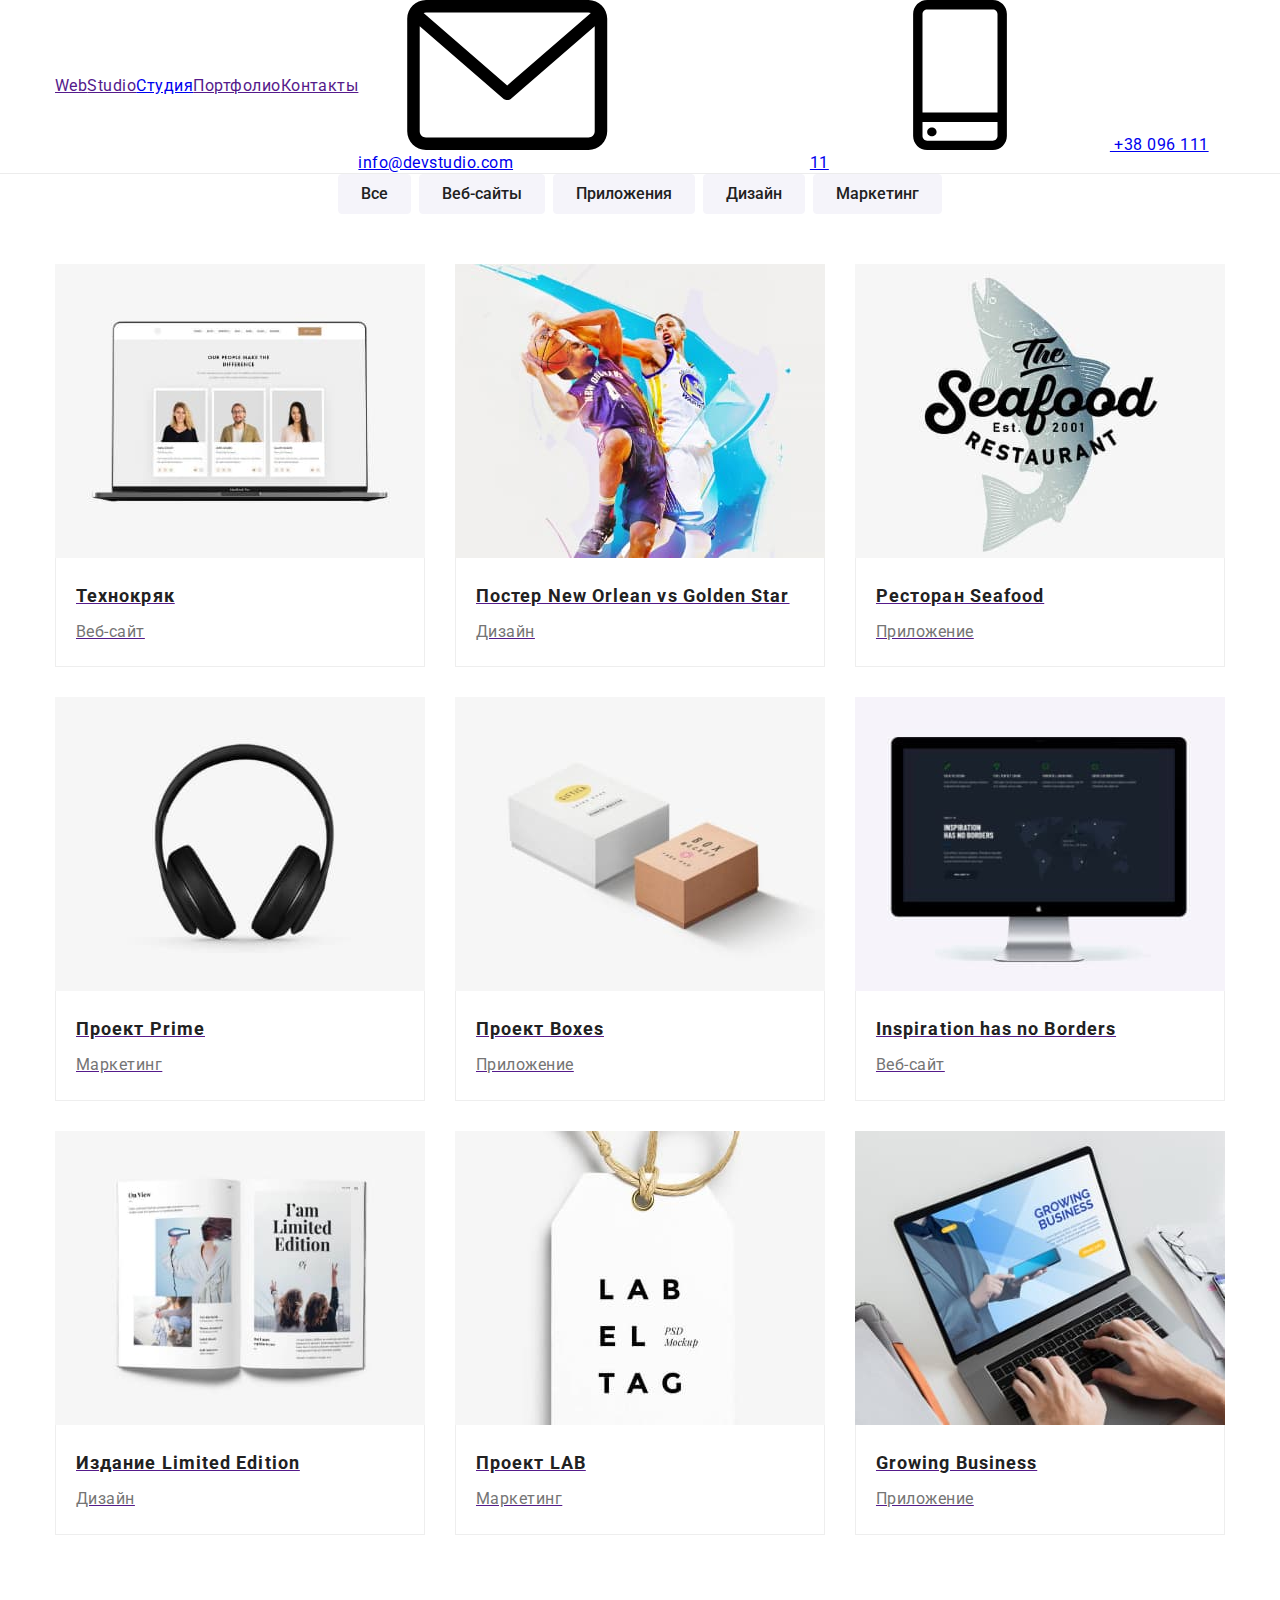
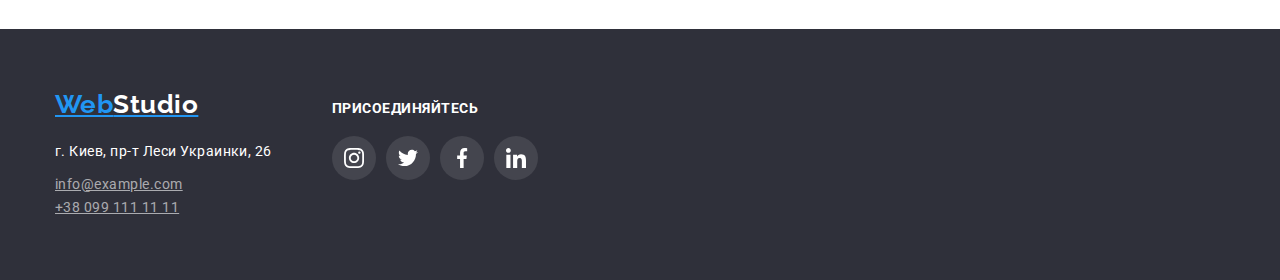
<file: portfolio.html>
<!DOCTYPE html>
<html lang="ru">

<head>
    <meta charset="UTF-8">
    <meta name="viewport" content="width=device-width, initial-scale=1.0">
    <title>Document</title>
    <link rel="preconnect" href="https://fonts.gstatic.com">
    <link
        href="https://fonts.googleapis.com/css2?family=Raleway:wght@700&family=Roboto:wght@400;500;700;900&display=swap"
        rel="stylesheet">
    <link rel="stylesheet"
        href="https://cdnjs.cloudflare.com/ajax/libs/modern-normalize/1.0.0/modern-normalize.min.css">
    <link rel="stylesheet" href="./css/styles.css">
</head>

<body class="page">
    <header class="page-header">
        <!--CONTAINER-->
        <div class="container">
            <nav class="main-nav">
                <a href="" class="page-logo__header">Web<span class="accent-black">Studio</span></a>

                <ul class="site-nav">
                    <li class="item"><a href="./index.html" class="link">Студия</a></li>
                    <li class="item"><a href="" class="link current">Портфолио</a></li>
                    <li class="item"><a href="" class="link">Контакты</a></li>
                </ul>
                <ul class="contacts">
                    <li class="item"><a href="mailto:info@devstudio.com" class="mail">
                            <svg class="address-icon">
                                <use href="./imagesdecoration/sprite.svg#icon-envelope"></use>
                            </svg>
                            info@devstudio.com</a></li>
                    <li class="item"><a href="tel:+3809611111" class="phone">
                            <svg class="address-icon-smartphone">
                                <use href="./imagesdecoration/sprite.svg#icon-smartphone"></use>
                            </svg>
                            +38 096 111 11</a></li>
                </ul>
            </nav>
        </div>
    </header>
    <main>
        <section class="feature-list-portfolio">
            <!--CONTAINER-->
            <div class="container">
                <ul class="filter">

                    <li class="item"><button class="portf-button">Все</button></li>
                    <li class="item"><button class="portf-button">Веб-сайты</button></li>
                    <li class="item"><button class="portf-button">Приложения</button></li>
                    <li class="item"><button class="portf-button">Дизайн</button></li>
                    <li class="item"><button class="portf-button">Маркетинг</button></li>
                </ul>
                <ul class="flex-element">

                    <li class="item-element">
                        <a href="" class="card-portfolio">
                            <div class="thumb-portfolio">
                                <img src="./imagesforportf/photo1.jpg" alt="Технокряк" width="370"/>
                                <div class="overlay">
                                    <p class="overlay-text">Технокряк это современная площадка распространения коронавируса. Компании используют эту
                                        платформу для цифрового
                                        шпионажа и атак на защищённые сервера конкурентов.</p>
                                </div>
                            </div>
                            <div class="element-container">
                                <h2 class="title"> Технокряк</h2>
                                <p class="variety"> Веб-сайт</p>
                            </div>                     
                        </a>
                    </li>

                    <li class="item-element">
                        <a href="" class="card-portfolio">
                            <div class="thumb-portfolio">
                                <img src="./imagesforportf/photo2.jpg" alt="Постер New Orlean vs Golden Star"
                                    width="370" />
                                    <div class="overlay">
                                        <p class="overlay-text">Технокряк это современная площадка распространения коронавируса. Компании используют эту
                                            платформу для цифрового
                                            шпионажа и атак на защищённые сервера конкурентов.</p>
                                    </div>
                            </div>
                            <div class="element-container">
                                <h2 class="title"> Постер New Orlean vs Golden Star</h2>
                                <p class="variety"> Дизайн</p>
                            </div>
                        </a>
                    </li>

                    <li class="item-element">
                        <a href="" class="card-portfolio">
                            <div class="thumb-portfolio">
                                <img src="./imagesforportf/photo3.jpg" alt="Ресторан Seafood" width="370" />
                                <div class="overlay">
                                    <p class="overlay-text">Технокряк это современная площадка распространения коронавируса. Компании используют эту
                                        платформу для цифрового
                                        шпионажа и атак на защищённые сервера конкурентов.</p>
                                </div>
                            </div>
                            <div class="element-container">
                                <h2 class="title"> Ресторан Seafood</h2>
                                <p class="variety"> Приложение</p>
                            </div>
                        </a>
                    </li>

                    <li class="item-element">
                        <a href="" class="card-portfolio">
                            <div class="thumb-portfolio">
                                <img src="./imagesforportf/photo4.jpg" alt="Проект Prime" width="370" />
                                <div class="overlay">
                                    <p class="overlay-text">Технокряк это современная площадка распространения коронавируса. Компании используют эту
                                        платформу для цифрового
                                        шпионажа и атак на защищённые сервера конкурентов.</p>
                                </div>
                            </div>
                            <div class="element-container">
                                <h2 class="title"> Проект Prime</h2>
                                <p class="variety"> Маркетинг</p>
                            </div>
                        </a>
                    </li>

                    <li class="item-element">
                        <a href="" class="card-portfolio">
                            <div class="thumb-portfolio">
                                <img src="./imagesforportf/photo5.jpg" alt="Проект Boxes" width="370" />
                                <div class="overlay">
                                    <p class="overlay-text">Технокряк это современная площадка распространения коронавируса. Компании используют эту
                                        платформу для цифрового
                                        шпионажа и атак на защищённые сервера конкурентов.</p>
                                </div>
                            </div>
                            <div class="element-container">
                                <h2 class="title"> Проект Boxes</h2>
                                <p class="variety"> Приложение</p>
                            </div>
                        </a>
                    </li>

                    <li class="item-element">
                        <a href="" class="card-portfolio">
                            <div class="thumb-portfolio">
                                <img src="./imagesforportf/photo6.jpg" alt="Inspiration has no Borders" width="370" />
                                <div class="overlay">
                                    <p class="overlay-text">Технокряк это современная площадка распространения коронавируса. Компании используют эту
                                        платформу для цифрового
                                        шпионажа и атак на защищённые сервера конкурентов.</p>
                                </div>
                            </div>
                            <div class="element-container">
                                <h2 class="title"> Inspiration has no Borders</h2>
                                <p class="variety"> Веб-сайт</p>
                            </div>
                        </a>
                    </li>

                    <li class="item-element">
                        <a href="" class="card-portfolio">
                            <div class="thumb-portfolio">
                                <img src="./imagesforportf/photo7.jpg" alt="Издание Limited Edition" width="370" />
                                <div class="overlay">
                                    <p class="overlay-text">Технокряк это современная площадка распространения коронавируса. Компании используют эту
                                        платформу для цифрового
                                        шпионажа и атак на защищённые сервера конкурентов.</p>
                                </div>
                            </div>
                            <div class="element-container">
                                <h2 class="title"> Издание Limited Edition</h2>
                                <p class="variety"> Дизайн</p>
                            </div>
                        </a>
                    </li>

                    <li class="item-element">
                        <a href="" class="card-portfolio">
                            <div class="thumb-portfolio">
                                <img src="./imagesforportf/photo8.jpg" alt="Проект LAB" width="370" />
                                <div class="overlay">
                                    <p class="overlay-text">Технокряк это современная площадка распространения коронавируса. Компании используют эту
                                        платформу для цифрового
                                        шпионажа и атак на защищённые сервера конкурентов.</p>
                                </div>
                            </div>
                            <div class="element-container">
                                <h2 class="title"> Проект LAB</h2>
                                <p class="variety"> Маркетинг</p>
                            </div>
                        </a>
                    </li>

                    <li class="item-element">
                        <a href="" class="card-portfolio">
                            <div class="thumb-portfolio">
                                <img src="./imagesforportf/photo9.jpg" alt="Growing Business" width="370" />
                                <div class="overlay">
                                    <p class="overlay-text">Технокряк это современная площадка распространения коронавируса. Компании используют эту
                                        платформу для цифрового
                                        шпионажа и атак на защищённые сервера конкурентов.</p>
                                </div>
                            </div>
                            <div class="element-container">
                                <h2 class="title"> Growing Business</h2>
                                <p class="variety"> Приложение</p>
                            </div>
                        </a>
                    </li>
                </ul>
            </div>
        </section>
    </main>
    <footer class="footer">
        <div class="footer-content container">
            <div class="logo-footer-container">
    
                <a href="" class="page-logo__footer">Web<span class="accent-white">Studio</span></a>
    
                <address class="address-footer">
                    <p class="address">г. Киев, пр-т Леси Украинки, 26 </p>
                    <ul class="contact-info">
    
                        <li><a href="info@example.com" class="mail-contact">info@example.com</a></li>
    
                        <li><a href="tel:+380991111111" class="address-contact">+38 099 111 11 11</a></li>
                    </ul>
                </address>
            </div>
            <!-- FOOTER Social networks -->
            <div class="">
                <h3 class="footer-networks"> ПРИСОЕДИНЯЙТЕСЬ </h3>
                <ul class="social-icons-footer">
                    <li class="social-icons-item-footer">
                        <a href="" class="social-icons-link-footer" target="_blank" rel="noopener noreferrer">
                            <svg class="social-icons-svg-footer">
                                <use href="./imagesdecoration/sprite.svg#icon-instagram"></use>
                            </svg>
                        </a>
                    </li>
    
                    <li class="social-icons-item-footer">
                        <a href="" class="social-icons-link-footer" target="_blank" rel="noopener noreferrer">
                            <svg class="social-icons-svg-footer">
                                <use href="./imagesdecoration/sprite.svg#icon-twitter"></use>
                            </svg>
                        </a>
                    </li>
    
                    <li class="social-icons-item-footer">
                        <a href="" class="social-icons-link-footer" target="_blank" rel="noopener noreferrer">
                            <svg class="social-icons-svg-footer">
                                <use href="./imagesdecoration/sprite.svg#icon-facebook"></use>
                            </svg>
                        </a>
                    </li>
    
                    <li class="social-icons-item-footer">
                        <a href="" class="social-icons-link-footer" target="_blank" rel="noopener noreferrer">
                            <svg class="social-icons-svg-footer">
                                <use href="./imagesdecoration/sprite.svg#icon-linkedin"></use>
                            </svg>
                        </a>
                    </li>
    
                </ul>
            </div>
        </div>
    </footer>
    <script>
        const { height: pageHeaderHeight } = document
            .querySelector(".page-header")
            .getBoundingClientRect();

        document.body.style.paddingTop = '${pageHeaderHeight}px';
    </script>
    
    </body>
    
    </html>
</file>
<file: css/styles.css>
/*styles for index.html*/

:root {
  --primary-text-color: #757575;

  --title-text-color: #212121;

  --accent-color: #2196f3;

  --primary-white-color: #ffffff;
}

body {
  /*background-color: #f5f4fa;*/
  color: #757575;

  font-family: Roboto, sans-serif;

  letter-spacing: 0.03em;

  margin: 0;

  padding-top: 80px;
}


/* цвет основного текста #757575 */

/* вторичный цвет текста #212121 */

/* белый цвет текста #FFFFFF */

/* акцент : #2196F3 */

/*Утиліти*/
div {
  padding: 0;
  margin: 0;
  list-style: none;
}

* {
  margin: 0;
  padding: 0;
}

/*general info about container*/

.container {
  width: 1200px;
  padding-left: 15px;
  padding-right: 15px;
  margin-left: auto;
  margin-right: auto;
}
/*Page header*/

.page-header {
  background-color: var(--primary-white-color);
}
 
.page-header {
  border-bottom: 1px solid #ECECEC;
  position: fixed;
  top: 0;
  left: 0;
  z-index: 50;
  width: 100%;
}

/*Main nav*/

.main-nav,
.site-nav,
.contacts {
  display: flex;
}

.main-nav {
  /*padding-top: 24px;*/
  align-items: center;
}

.current {
  position: relative;
  

.current::after {
  content:"";
  display: block;
  position: absolute;
  bottom: 0;
  width: 100%;
  height: 4px;
  border-radius: 2px;
  background-color: #2196F3;
}

.site-nav {
  display: flex;
  margin-left: 93px;
}

.address-icon {
  width: 16px;
  height: 12px;
  fill: currentColor;
  margin-right: 10px;
}

.address-icon-smartphone {
  width: 10px;
  height: 16px;
  fill: currentColor;
  margin-right: 10px;
}

/*.site-nav .item {
  outline:1px solid red;
  background-color: blue;
  /*margin-right: 50px;*/


/*.site-nav .item:last-child {
  margin-right: 0;
}*/

/*.site-nav .item:not(:last-child) {
  margin-right: 50px;
}*/

.site-nav .item + .item {
  margin-left: 50px;
}

.site-nav .link {
  display: block;
  padding-top: 32px;
  padding-bottom: 32px;
  
  color: var(--title-text-color);

  font-weight: 500;
  font-size: 14px;
  line-height: 1.1;
  letter-spacing: 0.02em;
  transition: color 250ms cubic-bezier(0.4, 0, 0.2, 1);
}

.site-nav .link:hover,
.site-nav .link:focus {
  color: var(--accent-color);
}

.site-nav .link:focus {
  border: none;
}

.site-nav .link.current {
  color: var(--accent-color);
}

.contacts {
  background-color: var(--primary-white-color);
  margin-left: auto;
  /*padding-top: 32px;
  padding-bottom: 32px;
  /*margin-left: 165.5px;*/
}

.contacts .item + .item {
  margin-left: 50px;
}

/* Logo */
.page-logo__header {
  color: var(--accent-color);
}
.accent-black {
  color: var(--title-text-color);
}
.page-logo__header,
.accent-black {
  font-family: raleway, sans-serif;

  font-weight: bold;
  font-size: 26px;
  line-height: 1.19;
}

a {
  text-decoration: none;
}

.contacts .mail {
  color: var(--primary-text-color);
  font-weight: 500;
  font-size: 14px;
  line-height: 1.1;
  letter-spacing: 0.02em;


  display: flex;
  align-items: center;
  /*margin-right: 50px;*/

  transition: color 250ms cubic-bezier(0.4, 0, 0.2, 1);
}

.contacts .mail:hover,
.contacts .mail:focus {
  color: var(--accent-color);
}
.contacts .phone {
  color: var(--primary-text-color);

  font-weight: 500;
  font-size: 14px;
  line-height: 1.1;
  letter-spacing: 0.02em;


  display: flex;
  align-items: center;

  transition: color 250ms cubic-bezier(0.4, 0, 0.2, 1);
}
.contacts .phone:hover,
.contacts .phone:focus {
  color: var(--accent-color);
}



/* Hero*/

/*.container-hero {
  background-color: #2f303a;
  width: 1200px;
  padding-left: 15px;
  padding-right: 15px;
  margin-left: auto;
  margin-right: auto;
  border: 1px solid red;
}*/

/*.hero {
  max-width: 1600px;
  margin: 0 auto;
  background-color: #2f303a;
}*/

.hero .hero-title {
  margin: auto;
}

.hero-title {
 
  color: #ffffff;

  font-weight: 900;
  font-size: 44px;
  line-height: 1.36;
  text-align: center;
  letter-spacing: 0.06em;
  text-transform: uppercase;
  max-width: 696px;
  margin: 0 auto;
  margin-bottom: 30px;
}

.hero-index {
  /*background-color: #2f303a;*/
  padding: 200px 0;
}

.container-hero {
  /*background-color: #2f303a;*/
  width: 1200px;
  padding-left: 15px;
  padding-right: 15px;
  margin-left: auto;
  margin-right: auto;
}

/*Overlay*/

.hero-index {
  max-width: 1600px;
  height: 600px;
  margin-left: auto;
  margin-right: auto;
  background-image: linear-gradient(
    to right,
   rgba(47, 48, 58, 0.4), 40%, rgba(47, 48, 58, 0.4)
   ),
   url("../images/lowImgheader.jpg");
  /*background-image: url("../images/lowImgheader.jpg");*/
  background-size: cover;
  background-repeat: no-repeat;
  background-position: center;
}

/*Button*/

.button {
  width: 200px;
}

/*html {
  box-sizing: border-box;
}

*,
*::before,
*::after {
  box-sizing: inherit;
}*/

.button-hero {
  border-radius: 4px;
  padding: 10px 32px;
  color: var(--title-text-color);
  background-color: var(--primary-white-color);
  border: 1px solid transparent;
  border-color: var(--accent-color);

  min-width: 200px;
  margin: 0 auto;
  font-weight: bold;
  font-size: 16px;
  line-height: 1.8;
  text-align: center;
  align-items: center;
  display: inline-block;
  transition: color 250ms cubic-bezier(0.4, 0, 0.2, 1);
  
}

.button-hero {
  display: block;
  background-color: var(--accent-color);
  color: var(--primary-white-color);
  margin: 0 auto;
  padding: 0 auto;
  padding: 6.22px;
}

/*МОДАЛЬНЕ ВІКНО*/
 
.backdrop {
  position: fixed;
  top: 0;
  left: 0;
  width: 100%;
  height: 100%;
  background-color: rgba(0, 0, 0, 0.2);
}

.backdrop.is-hidden {
 opacity: 0;
 pointer-events: none;
}

.modal {
  position: absolute;
  top: 50%;
  left: 50%;
  transform:translate(-50%, -50%);

  min-height: 581px;
  min-width: 528px;
  background-color: var(--primary-white-color);
  border-radius: 3px;

  padding-top: 221px;
}

/*КНОПКА МОДАЛЬНОГО ВІКНА*/
.icon-modal-svg {
  width: 11px;
  height: 11px;
  fill: #000000;
}

.item-modal {
  display: flex;
  align-items: center;
  justify-content: center;
  width: 30px;
  height: 30px;
  border-radius: 50%;
  outline: 1px solid rgba(0, 0, 0, 0.1);
}

.close-button {
  position: absolute;
  top: 8px;
  right: 8px;
}
  

/* section*/

.work {
  /*
  padding-left: 15px;
  padding-right: 15px;
  margin-left: auto;
  margin-right: auto;
  /*background-color: #e5e5e5;*/
}

.work  {
  padding-top: 94px;
  padding-bottom: 94px;
}

.section-title {
  text-align: center;
}

.section-photo {
  padding: 0;
  margin: 0;
  display: flex;

  margin-left: -30px;
}
.section-photo > .photo {
  flex-basis: calc(100% / 3 - 30px);
  margin-left: 30px;
}

.section-work .section-title {
  margin: 0 auto;
  margin-bottom: 50px;
  color: var(--title-text-color);

  font-weight: 700;
  font-size: 36px;
  line-height: 1.16;
  text-align: center;
}


.photo li {
  margin-right: 30px;
}

.photo li:last-child {
margin-right: 0;
}


.photo:nth-child(1n) {
  margin-right: 0px;
}

.thumb-studio {
  position: relative;
}

.thumb-studio {
  display: inline-block;
  content:"";
  position: relative;
}

img {
  display: block;
  max-width: 100%;
}

.thumb-for-overlay {
 position: absolute;
 width: 100%;
 height: 70px;
 display: flex;
 bottom:0;
 background-color: rgba(47, 48, 58, 0.8);
 align-items: center;
 justify-content: center;
}

/*.overlay-studio {
  position: relative;
}

.overlay-studio-text {
  position: absolute;
  top: 0;
  right: 0;
}*/

.overlay-studio-text {
  font-weight: bold;
  font-size: 14px;
  color: var(--primary-white-color);
  text-transform: uppercase;
}

/* Features */

/*.title-list {
  width: 270px;
  display: inline-block;
  display: flex;
  margin-top: 94px;
  margin-bottom: 94px;
}*/

/*.feature-list li {
  width: 270px;
  display: flex;
  display: inline-block;
  margin-top: 94px;
  margin-bottom: 94px;}*/

/*.feature-list .container {
  background-color: #e5e5e5;
}*/


.content-list li {
  width: 270px;
  display: inline-block;
  /*margin-top: 94px;*/
}

.title-list {
 margin-right: 23px;
 
}
.title-list:last-child {
  margin-right: 0;
}

.title-list-container {
  display: flex;
  align-items: center;
  justify-content: center;
  content:"";
  height: 120px;
  border-radius: 4px;
  background-repeat: no-repeat;
  background-color: #F5F4FA;
  margin-bottom: 30px;
  ;
}


/*.icon-attention::before {
  background-image: url("../imagesdecoration/Vector.svg");
}

.icon-punctuality::before {
  background-image: url("../imagesdecoration/Vector.svg2.svg");
}

.icon-planning::before {
  background-image: url("../imagesdecoration/Vector.svg3.svg");
}

.icon-modern::before {
  background-image: url("../imagesdecoration/astronaut\ 1.svg");
}
*/

.icons {
  display: flex;
  align-items: center;
  justify-content: center;
}

.icons-link {
  display: flex;
  align-items: center;
  justify-content: center;
  fill: #212121;
}

.icons-svg {
  width: 70px;
  height: 70px;
}
/*.icons-svg:hover,
.icons-svg:focus {
  stroke: var(--accent-color);
}*/

.feature {
  padding-top: 94px;
  display: flex;
}

.content-list {
  display: flex;
  margin-left: -30px;
}

.content-list > .title-list {
  padding: 0;
  margin: 0;
  flex-basis: calc(100% / 4 -30px);

  margin-left: 30px;
}

.feature .title {
  margin-top: 0;
  margin-bottom: 10px;
  color: var(--title-text-color);

  font-weight: 700;
  font-size: 14px;
  line-height: 1.1;
  text-transform: uppercase;
}


.feature .paragraph {
  margin-top: 0;
  margin-bottom: 0;
  color: var(--primary-text-color);

  font-weight: normal;
  font-size: 14px;
  line-height: 1.7;
}

/* Our team*/

.card {
  box-shadow: 0px 1px 3px rgb(0 0 0 / 12%), 0px 1px 1px rgb(0 0 0 / 14%), 0px 2px 1px rgb(0 0 0 / 20%);
  border-radius: 0px 0px 4px 4px;
}
}

img {
  display: block;
  max-width: 100%;
}

.card-thumb {
  outline: 1px solid transparent;
}

.content-team * {
  outline: 1px solid transparent;
}

.card-content {
  padding: 30px;
  margin-left: auto;
  margin-right: auto;
  border: 1px solid transparent;
  background-color: var(--primary-white-color);
}

.occupation {
  margin-top: 10px;
  margin-bottom: 16px;
}

.team {
  padding-top: 94px;
  padding-bottom: 94px;
  background-color: #f5f4fa;
}

.content-team {
  background-color: var(--primary-white-color);
}

.our-team {
  padding: 0;
  margin: 0;
  display: flex;
  margin-left: -30px;
}

.our-team > .content-team {
flex-basis: calc(100% / 4 - 30px);
margin-left: 30px;
}

/*.content-team {
  /*display: inline-block;
  display:inline-block;
  align-items: center;
  /*width: 270px;*/
  /*margin-top: 50px;
  margin-bottom: 94px;
  margin-right: 30px;*/


.content-team:last-child {
  margin-right: 0;
}

.occupation {
  margin-top: 10px;
  margin-bottom: 16px;
}

.section-title {
  margin: 0 auto;
  margin-bottom: 50px;
  color: var(--title-text-color);

  font-weight: 700;
  font-size: 36px;
  line-height: 1.16;
  text-align: center;
}

.title .occupation {
}

.our-team .title {
  color: var(--title-text-color);
  margin-top: 0;
  margin-bottom: 10px;

  font-weight: 500;
  font-size: 16px;
  line-height: 1.18;
  text-align: center;
}

.our-team .occupation {
  margin-top: 10;
  margin-bottom: 16;
  color: var(--primary-text-color);

  font-weight: normal;
  font-size: 16px;
  line-height: 1.18;
  text-align: center;
}

.social-icons {
  display: inline-flex;
}

.social-icons-svg {
  width: 20px;
  height: 20px;
  fill: #AFB1B8;
}

.social-icons-link {
  display: flex;
  align-items: center;
  justify-content: center;
  width: 44px;
  height: 44px;
  border-radius: 50%;
  background-color: var(--primary-white-color);
  transition: color 250ms cubic-bezier(0.4, 0, 0.2, 1);
}

.social-icons-item:not(:last-child) {
 margin-right: 10px;
}

.social-icons-link:hover,
.social-icons-link:focus {
  background-color: var(--accent-color);
}

.social-icons-link:hover .social-icons-svg,
.social-icons-link:focus .social-icons-svg {
 fill: #fff;
}

 /*CARD-SET*/

 .section-icons {
   padding-top: 94px;
   padding-bottom: 94px;
   background-color: #e5e5e5;
 }

 .icons-set {
   display: flex;
   align-items: center;
   justify-content: center;
 }
 
.item-icons .clients-icons-link {
  color: var(--primary-text-color);
 }

 .section-title {
   /*margin-top: 94px;*/
   margin-bottom: 50px;
 }
 
.clients-icons-link{
  display: flex;
  align-items: center;
  justify-content: center;
  height: 92px;
  
  border: 1px solid #AFB1B8;
  border-radius: 4px;
  transition: color 250ms cubic-bezier(0.4, 0, 0.2, 1), 
  border-color 250ms cubic-bezier(0.4, 0, 0.2, 1);
}

.clients-icons-link:hover,
.clients-icons-link:focus {
  border-color: var(--accent-color);
  color: var(--accent-color);
}

.item-icons {
 flex-basis: calc(100% / 6 - 30px);
}

.item-icons:not(:last-child) {
  margin-right: 30px;
 
}

.clients-icons-svg {
  fill: currentColor;
  display: flex;
  text-align: center;
  transition: color 250ms cubic-bezier(0.4, 0, 0.2, 1);
}

.clients-icons-svg:hover,
.clients-icons-svg:focus {
  fill: currentColor;
}

/*.icons-set {
  margin-left: auto;
  margin-right: auto;
  
}

.icons-set > .item-icons {
  margin-left: auto;
  margin-right: auto; 
}*/

/* Footer*/
.footer {
  background-color: #2f303a;
  padding-top: 60px;
  padding-bottom: 60px;

}

.logo-container {
  margin-top: 60px;
  margin-bottom: 20px;
}

.contact-list-mail {
  margin-top: 9px;
}

.contact-list-phone {
  margin-top: 9px;
  margin-bottom: 60px;
}
/* Logo for footer*/

.page-logo__footer {
  display: block;
  margin-bottom: 20px;
}

.page-logo__footer {
  color: var(--accent-color);
  font-family: raleway, sans-serif;
  font-style: normal;
  font-weight: 700;
  font-size: 26px;
  line-height: 1.19;
}
.accent-white {
  color: var(--primary-white-color);
  font-family: raleway, sans-serif;
  font-style: normal;
  font-weight: 700;
  font-size: 26px;
  line-height: 1.19;
  margin-bottom: 20px;
}

.page-logo__footer {
  margin-bottom: 20px;
}

.address {
  margin-bottom: 9px;
}

.mail-contact {
  margin-bottom: 9px;
}

/*.footer .container {
  padding-top: 60px;
}

.footer .container {
  padding-bottom: 60px;
}*/

/*.footer .address-footer {
  padding-top: 20px;
}*/

.logo-footer-container {
  margin-right: 60px;
}

.footer .address {
  color: var(--primary-white-color);

  font-style: normal;
  font-weight: normal;
  font-size: 14px;
  line-height: 1.7;
}

.contact-info {
  display: block;
}
.footer .address-contact {
  color: rgba(100%, 100%, 100%, 60%);

  font-style: normal;
  font-weight: normal;
  font-size: 14px;
  line-height: 1.7;
}

.footer .mail-contact {
  color: rgba(100%, 100%, 100%, 60%);

  font-style: normal;
  font-weight: normal;
  font-size: 14px;
  line-height: 1.7;
  margin-bottom: 9px;
}

/* FOOTER Social networks */

.footer-content {
  display: flex;
  align-items: baseline;
}

.footer-networks {
  color:var(--primary-white-color);
  font-style: bold;
  font-weight: bold;
  font-size: 14px;
  line-height: 16px;
  margin-bottom: 20px;
  text-transform: uppercase;
}

.social-icons-footer {
  display: inline-flex;
}

.social-icons-svg-footer {
  width: 20px;
  height: 20px;
  fill: var(--primary-white-color);
  transition: background-color 250ms cubic-bezier(0.4, 0, 0.2, 1),
  color 250ms cubic-bezier(0.4, 0, 0.2, 1);
}

.social-icons-link-footer:hover,
.social-icons-link-footer:focus {
  background-color: var(--accent-color);
}

.social-icons-link-footer {
  display: flex;
  align-items: center;
  justify-content: center;
  width: 44px;
  height: 44px;
  border-radius: 50%;
  background-color: #44454E;
}

.social-icons-item-footer:not(:last-child) {
 margin-right: 10px;
}

/*styles for portfolio.html*/

:root {
  --primary-text-color: #757575;

  --title-text-color: #212121;

  --accent-color: #2196f3;

  --primary-white-color: #ffffff;
}

ul {
  padding: 0;
  margin: 0;
  list-style: none;
}

/* section*/

.feature-list-portfolio {
  padding-top: 94px;
  padding-bottom: 94px;
}

.section-title {
  color: var(--title-text-color);
}


.portf-button { 
  border-radius: 4px;
  padding: 6px 22px;
  border: 1px solid transparent;
  border-color: #f5f4fa;
  background-color: #f5f4fa;
  display: inline-block;

  color: var(--title-text-color);

  position: relative;
  font-family: Roboto, sans-serif;
  font-weight: 500;
  font-size: 16px;
  line-height: 1.6;
  text-align: center;
  min-width: 73px;

  /*transition-property: background-color;
  transition-duration: 250ms;
  transition-timing-function: cubic-bezier(0.4, 0, 0.2, 1);*/

  transition: background-color 250ms cubic-bezier(0.4, 0, 0.2, 1),
  color 250ms cubic-bezier(0.4, 0, 0.2, 1);
}

.filter .portf-button:hover,
.filter .portf-button:focus {
  background-color: var(--accent-color);
  color: var(--primary-white-color);
  outline: auto;
}


.portf-button::after {
  content:"";
  display: block;
  width: 100%;
  height: 2px;
  background-color: rgba(0, 0, 0, 0.1);
  position: absolute;
  left: 0;
  bottom: 0;
  opacity: 0;
  transition: opacity 250ms cubic-bezier(0.4, 0, 0.2, 1);
}

.portf-button:hover::after,
.portf-button:focus::after {
  opacity: 1;
}


.portfolio-button :hover
:focus {
  /*background-color: var(--accent-color);*/
  color: var(--accent-color);
  border: 1px solid transparent;
  /*border-color: var(--accent-color);*/
  outline: auto;
}

.filter {
  display: flex;
  justify-content: center;
  margin-bottom: 50px;
  /*margin-top: -30px;
  margin-left: -30px;*/
}


.filter .item + .item {
  margin-left: 8px;
}

.flex-element{
  padding: 0;
  margin: 0;

  display: flex;
  flex-wrap:wrap;

  margin-left: -30px;
  margin-top: -30px;
}

.flex-element > .item-element{
  flex-basis: calc(100% / 3 - 30px);
  margin-left: 30px;
  margin-top: 30px;
}

.thumb-portfolio {
  outline: 1px solid transparent;
}

.item-element:hover,
.item-element:focus {
  box-shadow: 0px 1px 3px rgb(0 0 0 / 12%), 0px 1px 1px rgb(0 0 0 / 14%), 0px 2px 1px rgb(0 0 0 / 20%);
}
.element-container {
  margin-left: auto;
  margin-right: auto;
  padding: 20px;
  border: 1px solid #eeeeee;
  border-top: none;
  background-color: var(--primary-white-color);
}

.title {
  margin-bottom: 4px;
}

.item-element:nth-child(3n) {
  margin-right: 0;
}

.variety {
  margin-top: 4px;
}

.item-element .flex-element {
  width: 370px;
  display: inline-block;
  background-color: #ffffff;
  margin-right: 30px;
  margin-bottom: 30px;
}


.flex-element:nth-child(3n) {
  margin-right: 0;
}

.feature-list-portfolio .title {
  margin-top: 0;
  margin-bottom: 4;
  color: var(--title-text-color);

  font-weight: 700;
  font-size: 18px;
  line-height: 2;
  letter-spacing: 0.06em;
}

.feature-list-portfolio .variety {
  margin-top: 0;
  margin-bottom: 0;
  color: var(--primary-text-color);

  font-weight: normal;
  font-size: 16px;
  line-height: 1.8;
}

/*.overlay {
  /*visibility: hidden;
  opacity: 0;
  width: 100%;
  height: 100%;
  top: 0;
  left: 0;
  position: absolute;
  background-color: rgba(33, 150, 243, 0.9);
} 

.overlay-text {
  padding: 63px 24px;
}

.item-element {
  position: relative;
} 

.item-element:hover .overlay, 
.item-element:focus .overlay {
  opacity: 1; 
} */

.overlay {
  position: absolute;
  top: 0;
  background-color: rgba(33, 150, 243, 0.9);
  width: 100%;
  height: 100%;
  padding: 30px;
  outline: 3px solid green;
  transform: translatey(100%);
  opacity: 0;
  box-sizing: border-box;
  transition: transform 250ms cubic-bezier(0.4, 0, 0.2, 1);
}

.card-portfolio:hover .overlay,
.card-portfolio:focus .overlay{
  transform:translatey(0);
  opacity: 1;
}

.overlay-text {
  color: var(--primary-white-color);
  font style: normal;
  font weight: normal;
  font size: 18px;
  line height: 28px;
  line-height: 133%;
}

.thumb-portfolio {
/*display: inline-block;*/
position: relative;
overflow: hidden;
/*width: 100%;
height: 100%;*/
background-color: rgba(33, 150, 243, 0.9);
/*opacity: 0;*/
/*transform:translateY(100%);
transition: transform 250ms cubic-bezier(0.4, 0, 0.2, 1);*/
}

.thumb-portfolio:hover,
.thumb-portfolio:focus {
  opacity: 1;
}

/*.item-element {
  overflow: hidden;
}*/

.item-element:hover .thumb-portfolio::before {
  transform:translateY(0);
}
</file>
